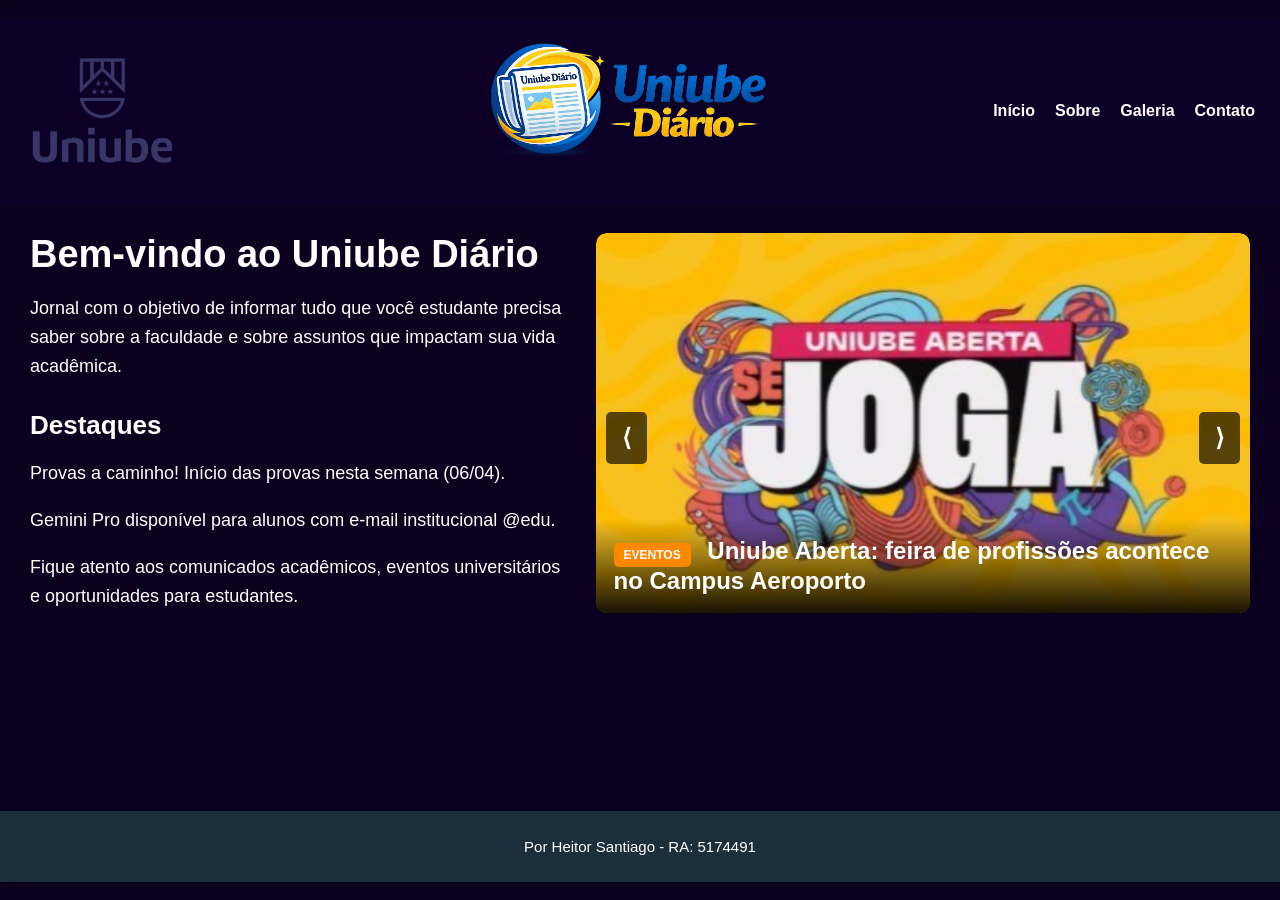
<file: index.html>
<!DOCTYPE html>

<html lang="pt-br">
<head>
    <meta charset="UTF-8">
    <meta name="viewport" content="width=device-width, initial-scale=1.0">
    <title>Uniube Diário</title>
    <link rel="stylesheet" href="css/style.css">
</head>

<body>

```
<!-- TOPO -->
<header>

<a href="https://uniube.br" target="_blank" class="logo-uniube">
    <img src="img/logo.png" alt="Logo Uniube">
</a>

<a href="index.html" class="logo-diario">
    <img src="img/logo-diario.png" alt="Uniube Diário">
</a>

<nav>
<ul>
<li><a href="index.html">Início</a></li>
<li><a href="sobre.html">Sobre</a></li>
<li><a href="galeria.html">Galeria</a></li>
<li><a href="contato.html">Contato</a></li>
</ul>
</nav>

</header>

<!-- CONTEÚDO PRINCIPAL -->
<main class="container">

    <!-- LADO ESQUERDO -->
    <section class="esquerda">
        <h1>Bem-vindo ao Uniube Diário</h1>
        <p>Jornal com o objetivo de informar tudo que você estudante precisa saber sobre a faculdade e sobre assuntos que impactam sua vida acadêmica.</p>

        <h2>Destaques</h2>
        <p> Provas a caminho! Início das provas nesta semana (06/04).</p>
        <p> Gemini Pro disponível para alunos com e-mail institucional @edu.</p>
        <p> Fique atento aos comunicados acadêmicos, eventos universitários e oportunidades para estudantes.</p>
    </section>

    <!-- LADO DIREITO -->
    <section class="direita">
        <div class="slider">

            <!-- NOTÍCIA 1 -->
           <div class="slide ativo">
    <a href="noticia1.html">
        <img src="img/noticia1.jpg" alt="Uniube Aberta - Feira de profissões">
        <p class="titulo">
            <span class="tag eventos">Eventos</span>
            Uniube Aberta: feira de profissões acontece no Campus Aeroporto
        </p>
        <p class="lide">
            Evento acontece no dia 23 de maio, a partir das 9h, com experiências, brindes e ativações para apresentar cursos e oportunidades da Uniube.
        </p>
    </a>
</div>

            <!-- NOTÍCIA 2 -->
            <div class="slide">
                <a href="noticia2.html">
                    <img src="img/noticia2.jpg" alt="Evento de tecnologia na Uniube">
                    <p class="titulo">
                        <span class="tag eventos">Eventos</span>
                        Evento de tecnologia na Uniube
                    </p>
                    <p class="lide">
                        Encontro reunirá empresas, professores e estudantes para apresentar tendências e novas tecnologias.
                    </p>
                </a>
            </div>

            <!-- NOTÍCIA 3 -->
            <div class="slide">
                <a href="noticia3.html">
                    <img src="img/noticia3.jpg" alt="Dicas para semana de provas">
                    <p class="titulo">
                        <span class="tag estudos">Estudos</span>
                        Dicas para semana de provas
                    </p>
                    <p class="lide">
                        Organização, revisão e descanso podem fazer diferença no seu desempenho durante a semana de avaliações.
                    </p>
                </a>
            </div>

            <!--NOTICIA 4-->
            <div class="slide">
    <a href="noticia4.html">
        <img src="img/noticia4.jpg" alt="Vestibular de Medicina da Uniube">
        <p class="titulo">
            <span class="tag oportunidades">Oportunidades</span>
            Vestibular de Medicina da Uniube agora tem prova unificada
        </p>
        <p class="lide">
            Com uma única inscrição, candidatos concorrem a vagas em Uberaba e Ituiutaba. A prova será no dia 30 de maio.
        </p>
    </a>
</div>

        <!--NOTICIA 5-->
        <div class="slide">
    <a href="noticia5.html">
        <img src="img/noticia5.jpg" alt="Uniube em Ituiutaba">
        <p class="titulo">
            <span class="tag campus">Campus</span>
            Uniube amplia presença em Minas com operação em Ituiutaba
        </p>
        <p class="lide">
            Instituição assume operação da FacMais e passa a oferecer novas vagas em cursos como Direito, Medicina e Medicina Veterinária.
        </p>
    </a>
</div>

        <!--NOTICIA 6-->
        <div class="slide">
    <a href="noticia6.html">
        <img src="img/noticia6.jpg" alt="Uniube patrocinadora do Uberlândia Esporte Clube">
        <p class="titulo">
            <span class="tag eventos">Eventos</span>
            Uniube é patrocinadora oficial do Uberlândia Esporte Clube
        </p>
        <p class="lide">
            Parceria reforça a conexão da universidade com o esporte, a cidade e grandes iniciativas regionais.
        </p>
    </a>
</div>

            <!-- BOTÕES -->
            <button class="prev" aria-label="Notícia anterior">⟨</button>
            <button class="next" aria-label="Próxima notícia">⟩</button>
        </div>
    </section>

</main>

<!-- RODAPÉ -->
<footer>
    <p>Por Heitor Santiago - RA: 5174491</p>
</footer>

<!--Script para os slide ( as noticias mudando no index)-->
<script>
    const slides = document.querySelectorAll(".slide");
    const slider = document.querySelector(".slider");
    const botaoProximo = document.querySelector(".next");
    const botaoAnterior = document.querySelector(".prev");

    let index = 0;
    let intervalo;

    function mostrarSlide(i) {
        slides.forEach(slide => slide.classList.remove("ativo"));
        slides[i].classList.add("ativo");
    }

    function proximo() {
        index = (index + 1) % slides.length;
        mostrarSlide(index);
        reiniciarSlider();
    }

    function anterior() {
        index = (index - 1 + slides.length) % slides.length;
        mostrarSlide(index);
        reiniciarSlider();
    }

    function iniciarSlider() {
        intervalo = setInterval(() => {
            index = (index + 1) % slides.length;
            mostrarSlide(index);
        }, 5000);
    }

    function pararSlider() {
        clearInterval(intervalo);
    }

    function reiniciarSlider() {
        pararSlider();
        iniciarSlider();
    }

    botaoProximo.addEventListener("click", proximo);
    botaoAnterior.addEventListener("click", anterior);

    slider.addEventListener("mouseenter", pararSlider);
    slider.addEventListener("mouseleave", iniciarSlider);

    mostrarSlide(index);
    iniciarSlider();
</script>
```

</body>
</html>
</file>
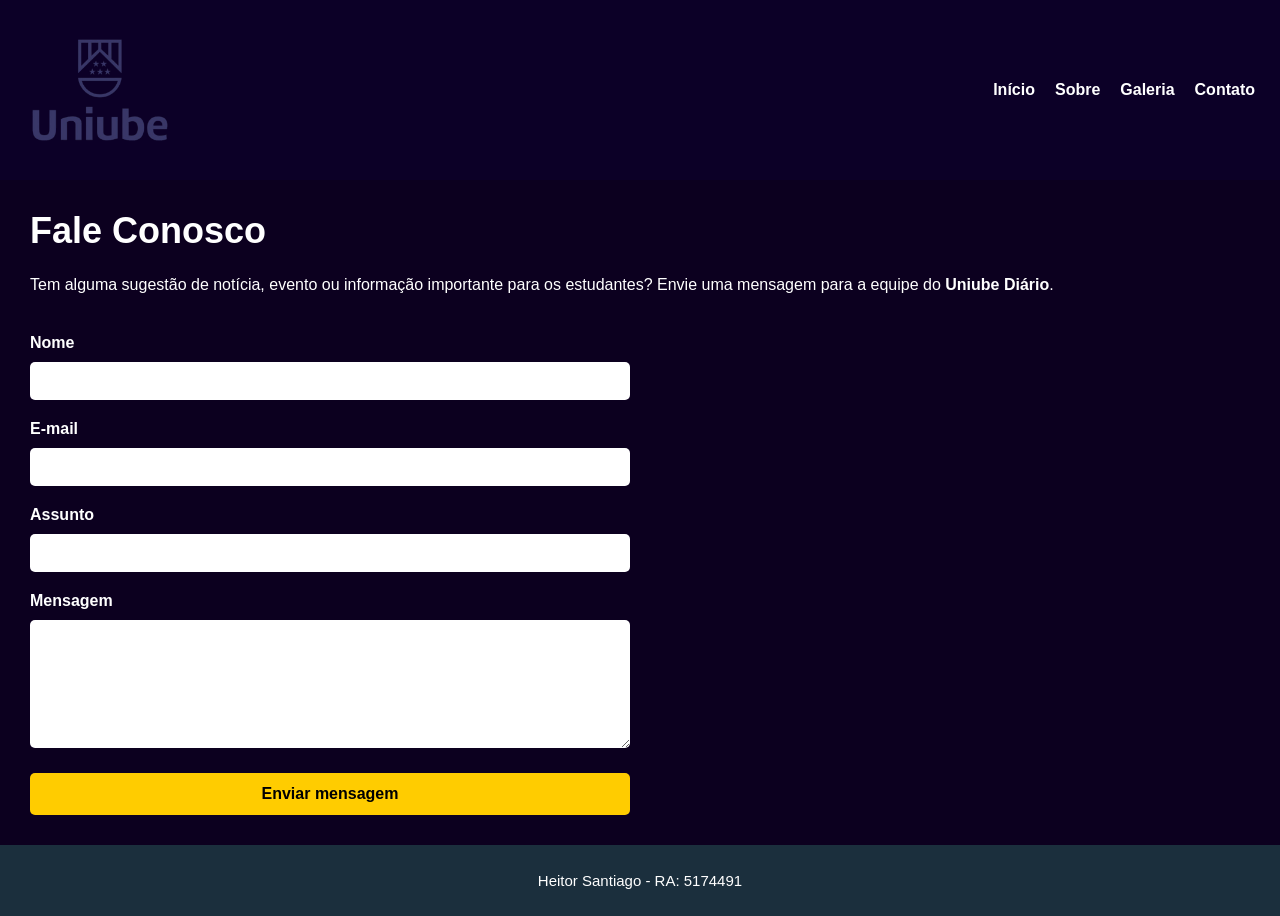
<file: contato.html>
<!DOCTYPE html>
<html lang="pt-br">
<head>
<meta charset="UTF-8">
<meta name="viewport" content="width=device-width, initial-scale=1.0">
<title>Contato - Uniube Diário</title>
<link rel="stylesheet" href="css/style.css">
</head>

<body>

<!-- TOPO -->
<header>
<a href="https://uniube.br" target="_blank">
<img src="img/logo.png" alt="Logo Uniube" width="150">
</a>

<nav>
<ul>
<li><a href="index.html">Início</a></li>
<li><a href="sobre.html">Sobre</a></li>
<li><a href="galeria.html">Galeria</a></li>
<li><a href="contato.html">Contato</a></li>
</ul>
</nav>
</header>

<!-- CONTEÚDO -->
<main>

<h1>Fale Conosco</h1>

<p>
Tem alguma sugestão de notícia, evento ou informação importante para os estudantes?
Envie uma mensagem para a equipe do <strong>Uniube Diário</strong>.
</p>

<div class="formulario">

<form>

<label for="nome">Nome</label>
<input type="text" id="nome" name="nome" required>

<label for="email">E-mail</label>
<input type="email" id="email" name="email" required>

<label for="assunto">Assunto</label>
<input type="text" id="assunto" name="assunto">

<label for="mensagem">Mensagem</label>
<textarea id="mensagem" name="mensagem" rows="6" required></textarea>

<button type="submit">Enviar mensagem</button>

</form>

</div>

</main>

<!-- RODAPÉ -->
<footer>
<p>Heitor Santiago - RA: 5174491</p>
</footer>

</body>
</html>
</file>
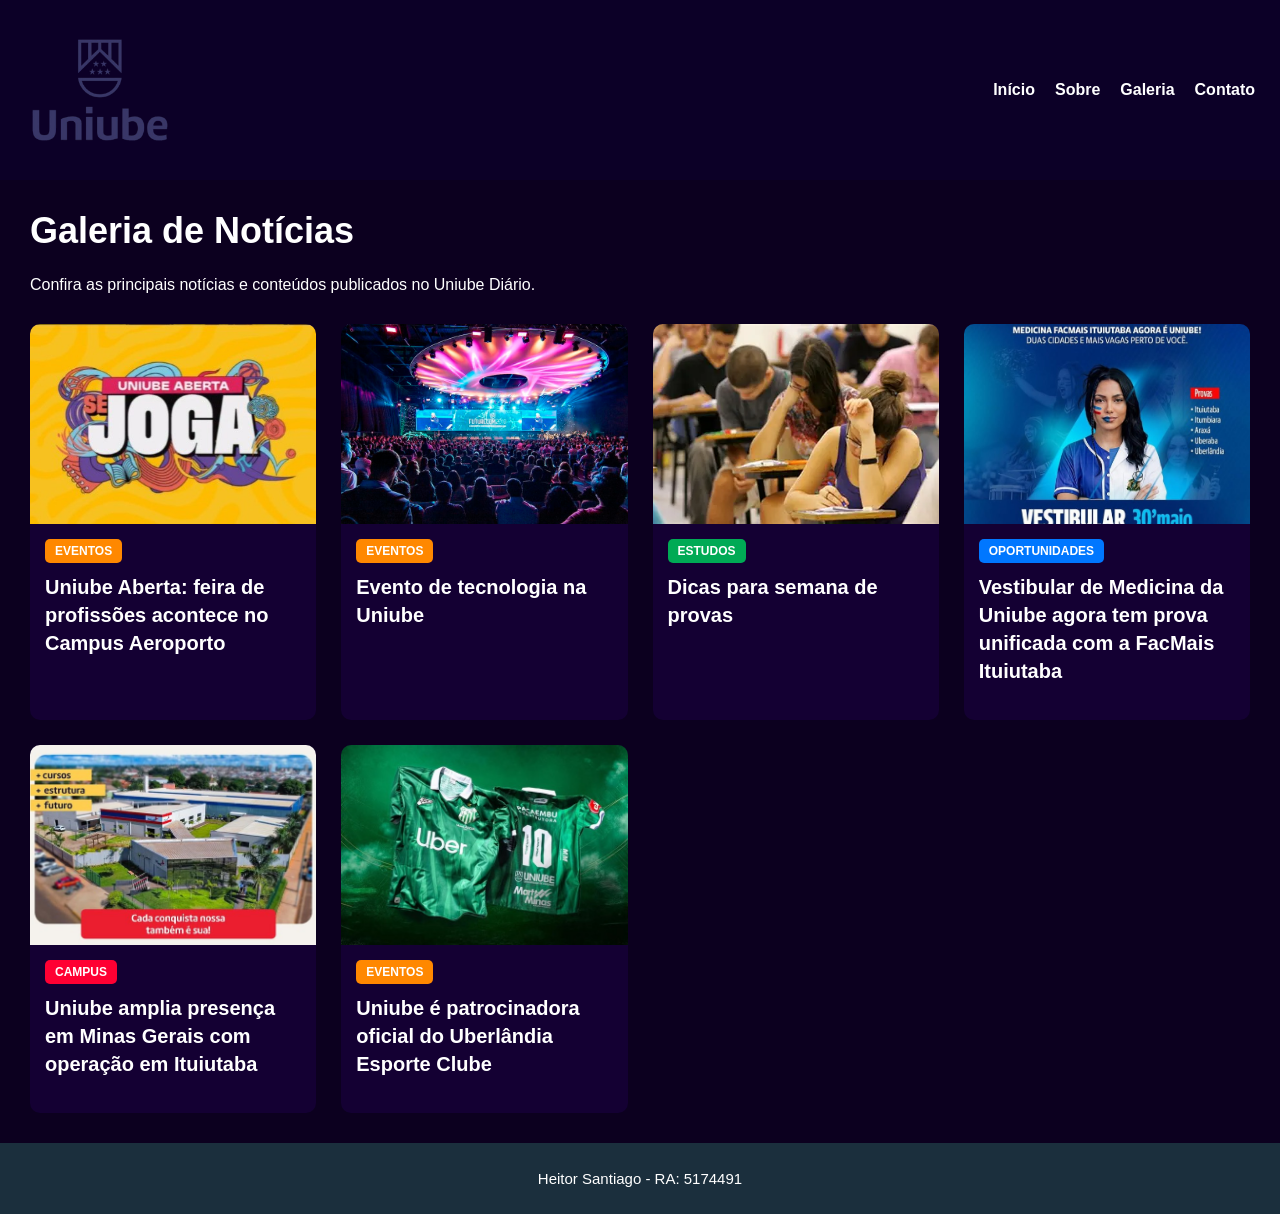
<file: galeria.html>
<!DOCTYPE html>
<html lang="pt-br">
<head>
    <meta charset="UTF-8">
    <meta name="viewport" content="width=device-width, initial-scale=1.0">
    <title>Galeria de Notícias - Uniube Diário</title>
    <link rel="stylesheet" href="css/style.css">
</head>

<body>

<!-- TOPO -->
<header>
    <a href="https://uniube.br" target="_blank">
        <img src="img/logo.png" alt="Logo Uniube" width="150">
    </a>

    <nav>
        <ul>
            <li><a href="index.html">Início</a></li>
            <li><a href="sobre.html">Sobre</a></li>
            <li><a href="galeria.html">Galeria</a></li>
            <li><a href="contato.html">Contato</a></li>
        </ul>
    </nav>
</header>

<!-- CONTEÚDO -->
<main>

<h1>Galeria de Notícias</h1>
<p>Confira as principais notícias e conteúdos publicados no Uniube Diário.</p>

<div class="galeria">

    <!-- NOTÍCIA 1 -->
    <a href="noticia1.html" class="card-noticia">
    <img src="img/noticia1.jpg" alt="Uniube Aberta - Feira de profissões">
    <div class="info">
        <span class="tag eventos">Eventos</span>
        <h3>Uniube Aberta: feira de profissões acontece no Campus Aeroporto</h3>
    </div>
</a>

    <!-- NOTÍCIA 2 -->
    <a href="noticia2.html" class="card-noticia">
        <img src="img/noticia2.jpg" alt="Evento de tecnologia na Uniube">
        <div class="info">
            <span class="tag eventos">Eventos</span>
            <h3>Evento de tecnologia na Uniube</h3>
        </div>
    </a>

    <!-- NOTÍCIA 3 -->
    <a href="noticia3.html" class="card-noticia">
        <img src="img/noticia3.jpg" alt="Dicas para semana de provas">
        <div class="info">
            <span class="tag estudos">Estudos</span>
            <h3>Dicas para semana de provas</h3>
        </div>
    </a>

    <!---NOTICIA 4-->
    <a href="noticia4.html" class="card-noticia">
    <img src="img/noticia4.jpg" alt="Vestibular de Medicina da Uniube">
    <div class="info">
        <span class="tag oportunidades">Oportunidades</span>
        <h3>Vestibular de Medicina da Uniube agora tem prova unificada com a FacMais Ituiutaba</h3>
    </div>
</a>

    <!--NOTICIA 5-->
    <a href="noticia5.html" class="card-noticia">
    <img src="img/noticia5.jpg" alt="Uniube em Ituiutaba">
    <div class="info">
        <span class="tag campus">Campus</span>
        <h3>Uniube amplia presença em Minas Gerais com operação em Ituiutaba</h3>
    </div>
</a>

    <!--NOTICIA 6-->
    <a href="noticia6.html" class="card-noticia">
    <img src="img/noticia6.jpg" alt="Uniube patrocinadora do Uberlândia Esporte Clube">
    <div class="info">
        <span class="tag eventos">Eventos</span>
        <h3>Uniube é patrocinadora oficial do Uberlândia Esporte Clube</h3>
    </div>
</a>


</div>

</main>

<!-- RODAPÉ -->
<footer>
    <p>Heitor Santiago - RA: 5174491</p>
</footer>

</body>
</html>
</file>
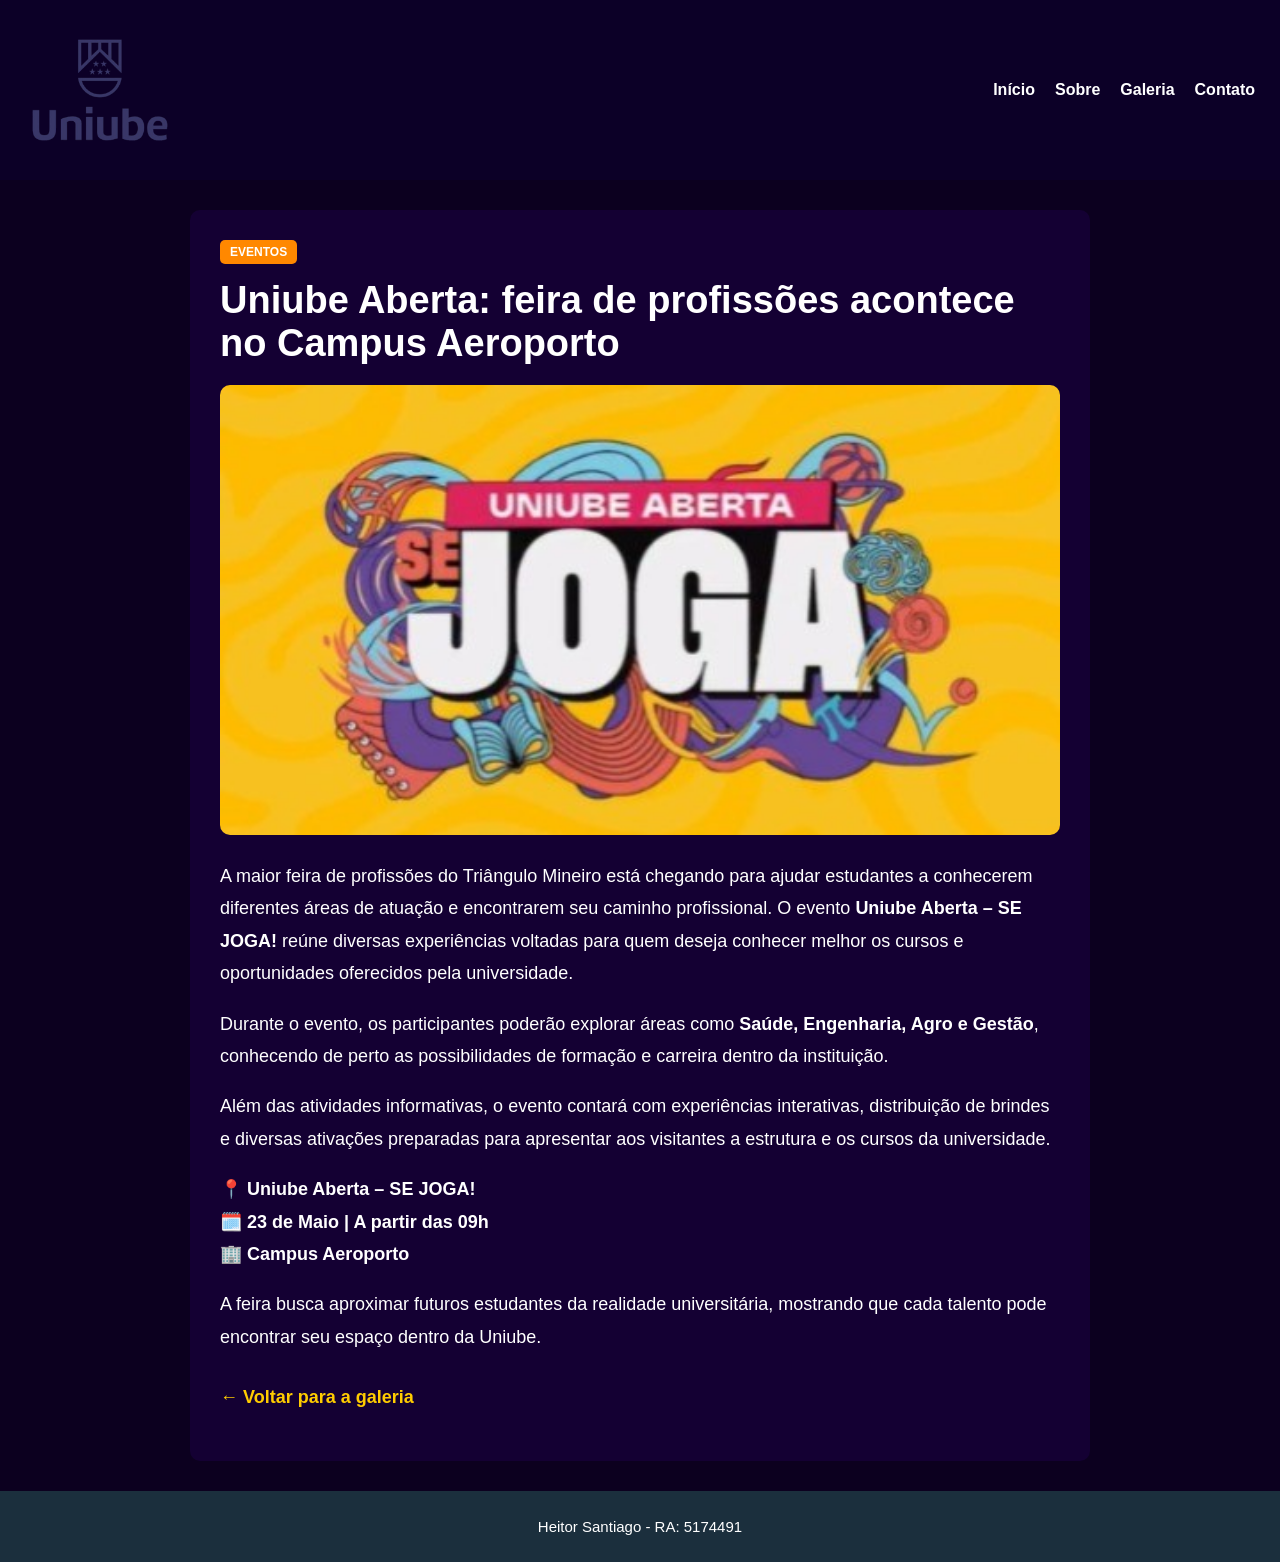
<file: noticia1.html>
<!DOCTYPE html>
<html lang="pt-br">
<head>
    <meta charset="UTF-8">
    <meta name="viewport" content="width=device-width, initial-scale=1.0">
    <title>Nova biblioteca é inaugurada - Uniube Diário</title>
    <link rel="stylesheet" href="css/style.css">
</head>
<body>

    <!-- TOPO -->
    <header>
        <a href="https://uniube.br" target="_blank">
            <img src="img/logo.png" alt="Logo Uniube" width="150">
        </a>

        <nav>
            <ul>
                <li><a href="index.html">Início</a></li>
                <li><a href="sobre.html">Sobre</a></li>
                <li><a href="galeria.html">Galeria</a></li>
                <li><a href="contato.html">Contato</a></li>
            </ul>
        </nav>
    </header>

    <!-- CONTEÚDO -->
    <main>
        <article class="pagina-noticia">
           <span class="tag eventos">Eventos</span>
<h1>Uniube Aberta: feira de profissões acontece no Campus Aeroporto</h1>

<img src="img/noticia1.jpg" alt="Uniube Aberta - Feira de profissões" class="imagem-noticia">

<p>
A maior feira de profissões do Triângulo Mineiro está chegando para ajudar
estudantes a conhecerem diferentes áreas de atuação e encontrarem seu caminho
profissional. O evento <strong>Uniube Aberta – SE JOGA!</strong> reúne diversas
experiências voltadas para quem deseja conhecer melhor os cursos e oportunidades
oferecidos pela universidade.
</p>

<p>
Durante o evento, os participantes poderão explorar áreas como <strong>Saúde,
Engenharia, Agro e Gestão</strong>, conhecendo de perto as possibilidades de
formação e carreira dentro da instituição.
</p>

<p>
Além das atividades informativas, o evento contará com experiências interativas,
distribuição de brindes e diversas ativações preparadas para apresentar aos
visitantes a estrutura e os cursos da universidade.
</p>

<p>
📍 <strong>Uniube Aberta – SE JOGA!</strong><br>
🗓️ <strong>23 de Maio | A partir das 09h</strong><br>
🏢 <strong>Campus Aeroporto</strong>
</p>

<p>
A feira busca aproximar futuros estudantes da realidade universitária,
mostrando que cada talento pode encontrar seu espaço dentro da Uniube.
</p>

<p><a href="galeria.html" class="voltar">← Voltar para a galeria</a></p> 

           
        </article>
    </main>

    <!-- RODAPÉ -->
    <footer>
        <p>Heitor Santiago - RA: 5174491</p>
    </footer>

</body>
</html>
</file>
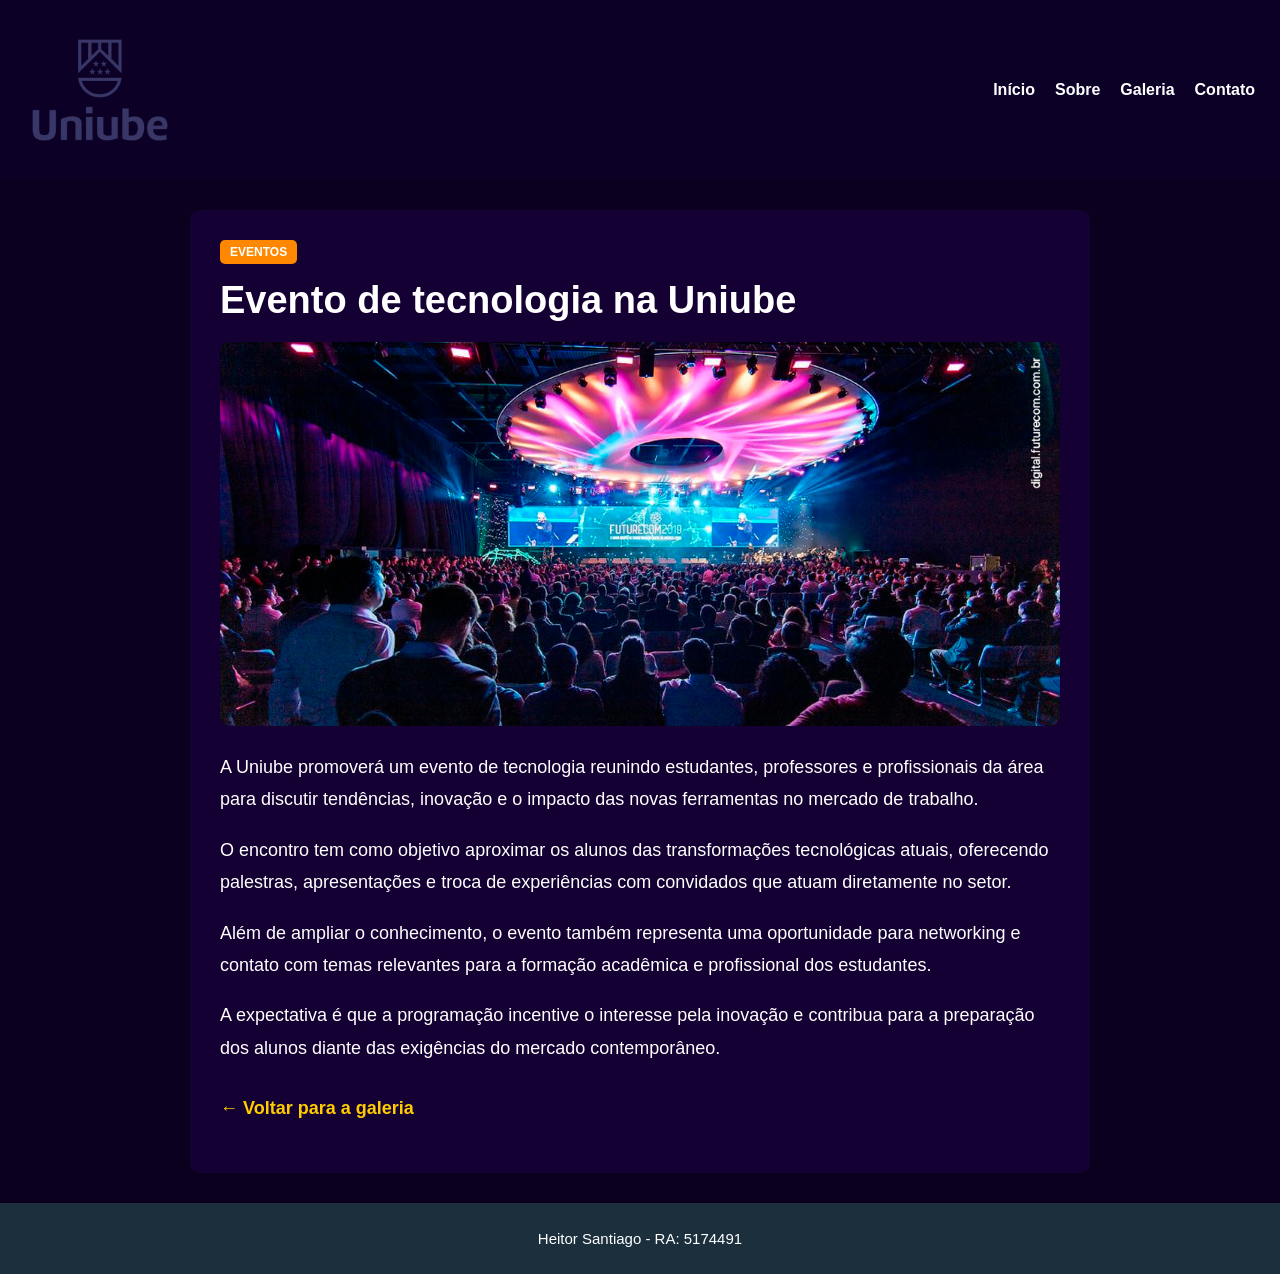
<file: noticia2.html>
<!DOCTYPE html>
<html lang="pt-br">
<head>
    <meta charset="UTF-8">
    <meta name="viewport" content="width=device-width, initial-scale=1.0">
    <title>Evento de tecnologia na Uniube - Uniube Diário</title>
    <link rel="stylesheet" href="css/style.css">
</head>
<body>

    <!-- TOPO -->
    <header>
        <a href="https://uniube.br" target="_blank">
            <img src="img/logo.png" alt="Logo Uniube" width="150">
        </a>

        <nav>
            <ul>
                <li><a href="index.html">Início</a></li>
                <li><a href="sobre.html">Sobre</a></li>
                <li><a href="galeria.html">Galeria</a></li>
                <li><a href="contato.html">Contato</a></li>
            </ul>
        </nav>
    </header>

    <!-- CONTEÚDO -->
    <main>
        <article class="pagina-noticia">
            <span class="tag eventos">Eventos</span>
            <h1>Evento de tecnologia na Uniube</h1>

            <img src="img/noticia2.jpg" alt="Evento de tecnologia na Uniube" class="imagem-noticia">

            <p>
                A Uniube promoverá um evento de tecnologia reunindo estudantes, professores e
                profissionais da área para discutir tendências, inovação e o impacto das novas
                ferramentas no mercado de trabalho.
            </p>

            <p>
                O encontro tem como objetivo aproximar os alunos das transformações tecnológicas
                atuais, oferecendo palestras, apresentações e troca de experiências com convidados
                que atuam diretamente no setor.
            </p>

            <p>
                Além de ampliar o conhecimento, o evento também representa uma oportunidade para
                networking e contato com temas relevantes para a formação acadêmica e profissional
                dos estudantes.
            </p>

            <p>
                A expectativa é que a programação incentive o interesse pela inovação e contribua
                para a preparação dos alunos diante das exigências do mercado contemporâneo.
            </p>

            <p><a href="galeria.html" class="voltar">← Voltar para a galeria</a></p>
        </article>
    </main>

    <!-- RODAPÉ -->
    <footer>
        <p>Heitor Santiago - RA: 5174491</p>
    </footer>

</body>
</html>
</file>
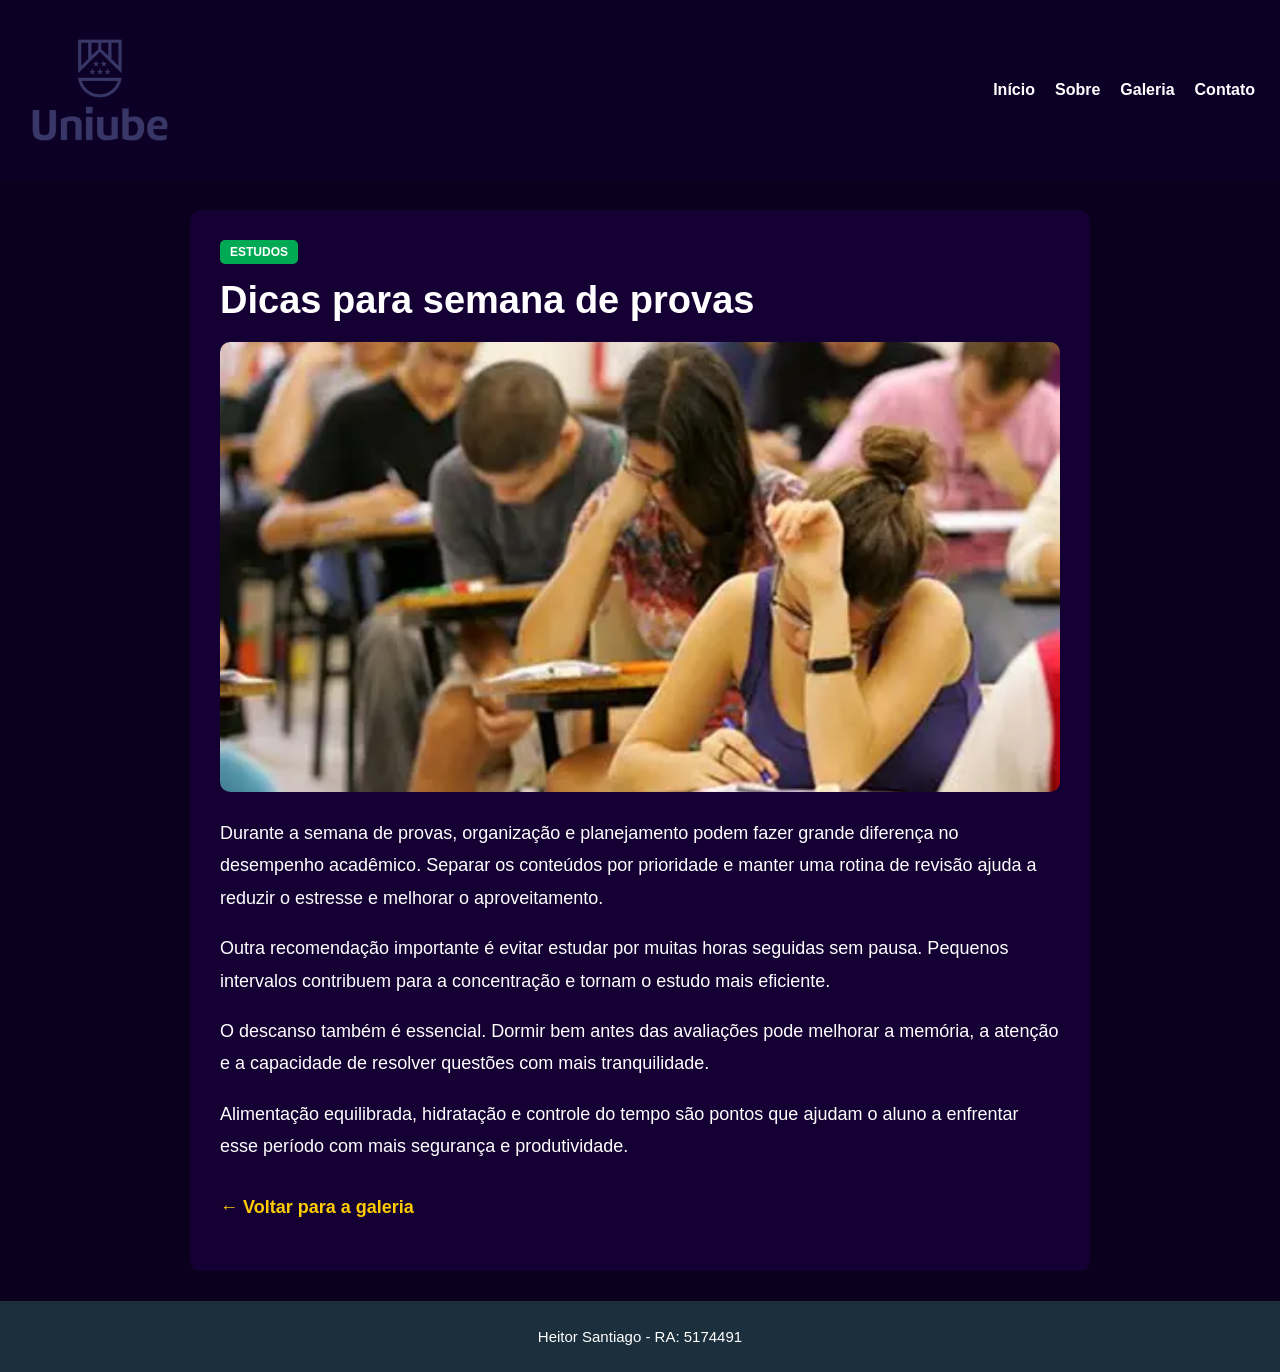
<file: noticia3.html>
<!DOCTYPE html>
<html lang="pt-br">
<head>
    <meta charset="UTF-8">
    <meta name="viewport" content="width=device-width, initial-scale=1.0">
    <title>Dicas para semana de provas - Uniube Diário</title>
    <link rel="stylesheet" href="css/style.css">
</head>
<body>

    <!-- TOPO -->
    <header>
        <a href="https://uniube.br" target="_blank">
            <img src="img/logo.png" alt="Logo Uniube" width="150">
        </a>

        <nav>
            <ul>
                <li><a href="index.html">Início</a></li>
                <li><a href="sobre.html">Sobre</a></li>
                <li><a href="galeria.html">Galeria</a></li>
                <li><a href="contato.html">Contato</a></li>
            </ul>
        </nav>
    </header>

    <!-- CONTEÚDO -->
    <main>
        <article class="pagina-noticia">
            <span class="tag estudos">Estudos</span>
            <h1>Dicas para semana de provas</h1>

            <img src="img/noticia3.jpg" alt="Dicas para semana de provas" class="imagem-noticia">

            <p>
                Durante a semana de provas, organização e planejamento podem fazer grande diferença
                no desempenho acadêmico. Separar os conteúdos por prioridade e manter uma rotina
                de revisão ajuda a reduzir o estresse e melhorar o aproveitamento.
            </p>

            <p>
                Outra recomendação importante é evitar estudar por muitas horas seguidas sem pausa.
                Pequenos intervalos contribuem para a concentração e tornam o estudo mais eficiente.
            </p>

            <p>
                O descanso também é essencial. Dormir bem antes das avaliações pode melhorar a memória,
                a atenção e a capacidade de resolver questões com mais tranquilidade.
            </p>

            <p>
                Alimentação equilibrada, hidratação e controle do tempo são pontos que ajudam o aluno
                a enfrentar esse período com mais segurança e produtividade.
            </p>

            <p><a href="galeria.html" class="voltar">← Voltar para a galeria</a></p>
        </article>
    </main>

    <!-- RODAPÉ -->
    <footer>
        <p>Heitor Santiago - RA: 5174491</p>
    </footer>

</body>
</html>
</file>
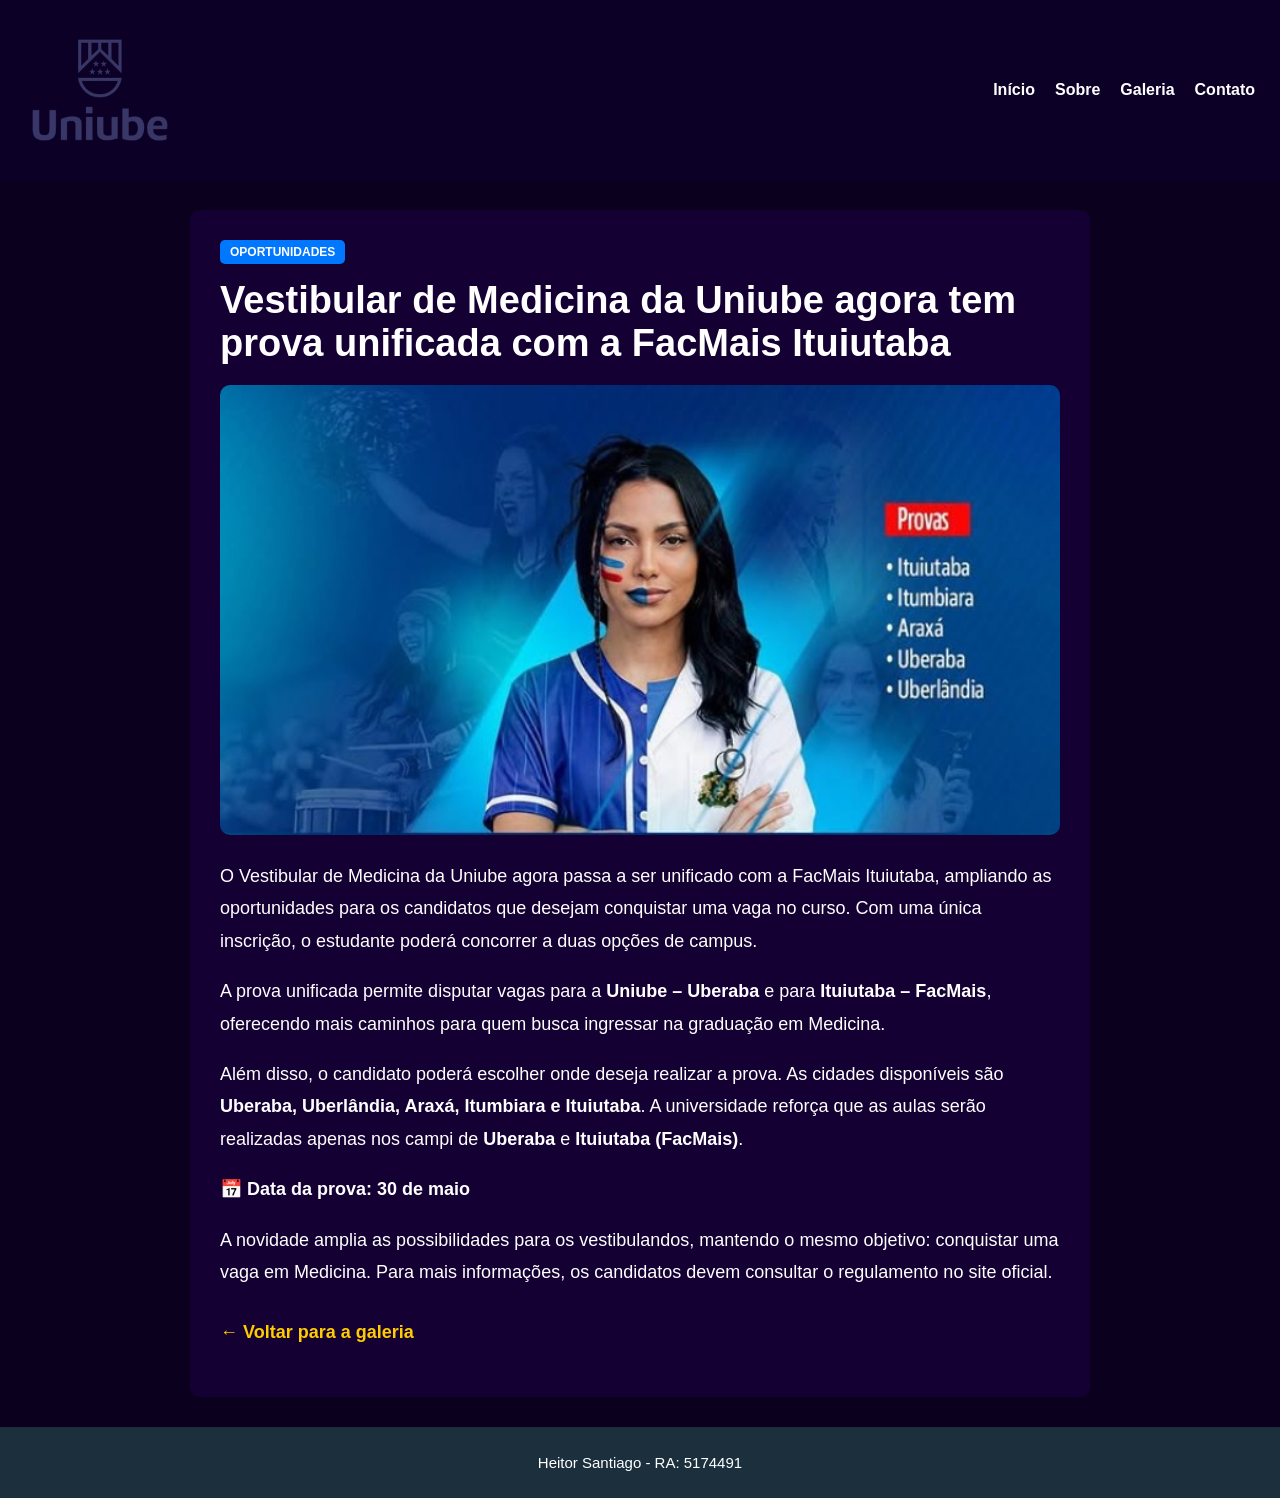
<file: noticia4.html>
<!DOCTYPE html>
<html lang="pt-br">
<head>
    <meta charset="UTF-8">
    <meta name="viewport" content="width=device-width, initial-scale=1.0">
    <title>Vestibular de Medicina da Uniube tem prova unificada - Uniube Diário</title>
    <link rel="stylesheet" href="css/style.css">
</head>
<body>

    <!-- TOPO -->
    <header>
        <a href="https://uniube.br" target="_blank">
            <img src="img/logo.png" alt="Logo Uniube" width="150">
        </a>

        <nav>
            <ul>
                <li><a href="index.html">Início</a></li>
                <li><a href="sobre.html">Sobre</a></li>
                <li><a href="galeria.html">Galeria</a></li>
                <li><a href="contato.html">Contato</a></li>
            </ul>
        </nav>
    </header>

    <!-- CONTEÚDO -->
    <main>
        <article class="pagina-noticia">
            <span class="tag oportunidades">Oportunidades</span>
            <h1>Vestibular de Medicina da Uniube agora tem prova unificada com a FacMais Ituiutaba</h1>

            <img src="img/noticia4.jpg" alt="Vestibular de Medicina da Uniube" class="imagem-noticia">

            <p>
                O Vestibular de Medicina da Uniube agora passa a ser unificado com a FacMais Ituiutaba,
                ampliando as oportunidades para os candidatos que desejam conquistar uma vaga no curso.
                Com uma única inscrição, o estudante poderá concorrer a duas opções de campus.
            </p>

            <p>
                A prova unificada permite disputar vagas para a <strong>Uniube – Uberaba</strong> e para
                <strong>Ituiutaba – FacMais</strong>, oferecendo mais caminhos para quem busca ingressar
                na graduação em Medicina.
            </p>

            <p>
                Além disso, o candidato poderá escolher onde deseja realizar a prova. As cidades
                disponíveis são <strong>Uberaba, Uberlândia, Araxá, Itumbiara e Ituiutaba</strong>.
                A universidade reforça que as aulas serão realizadas apenas nos campi de
                <strong>Uberaba</strong> e <strong>Ituiutaba (FacMais)</strong>.
            </p>

            <p>
                📅 <strong>Data da prova: 30 de maio</strong>
            </p>

            <p>
                A novidade amplia as possibilidades para os vestibulandos, mantendo o mesmo objetivo:
                conquistar uma vaga em Medicina. Para mais informações, os candidatos devem consultar
                o regulamento no site oficial.
            </p>

            <p><a href="galeria.html" class="voltar">← Voltar para a galeria</a></p>
        </article>
    </main>

    <!-- RODAPÉ -->
    <footer>
        <p>Heitor Santiago - RA: 5174491</p>
    </footer>

</body>
</html>
</file>
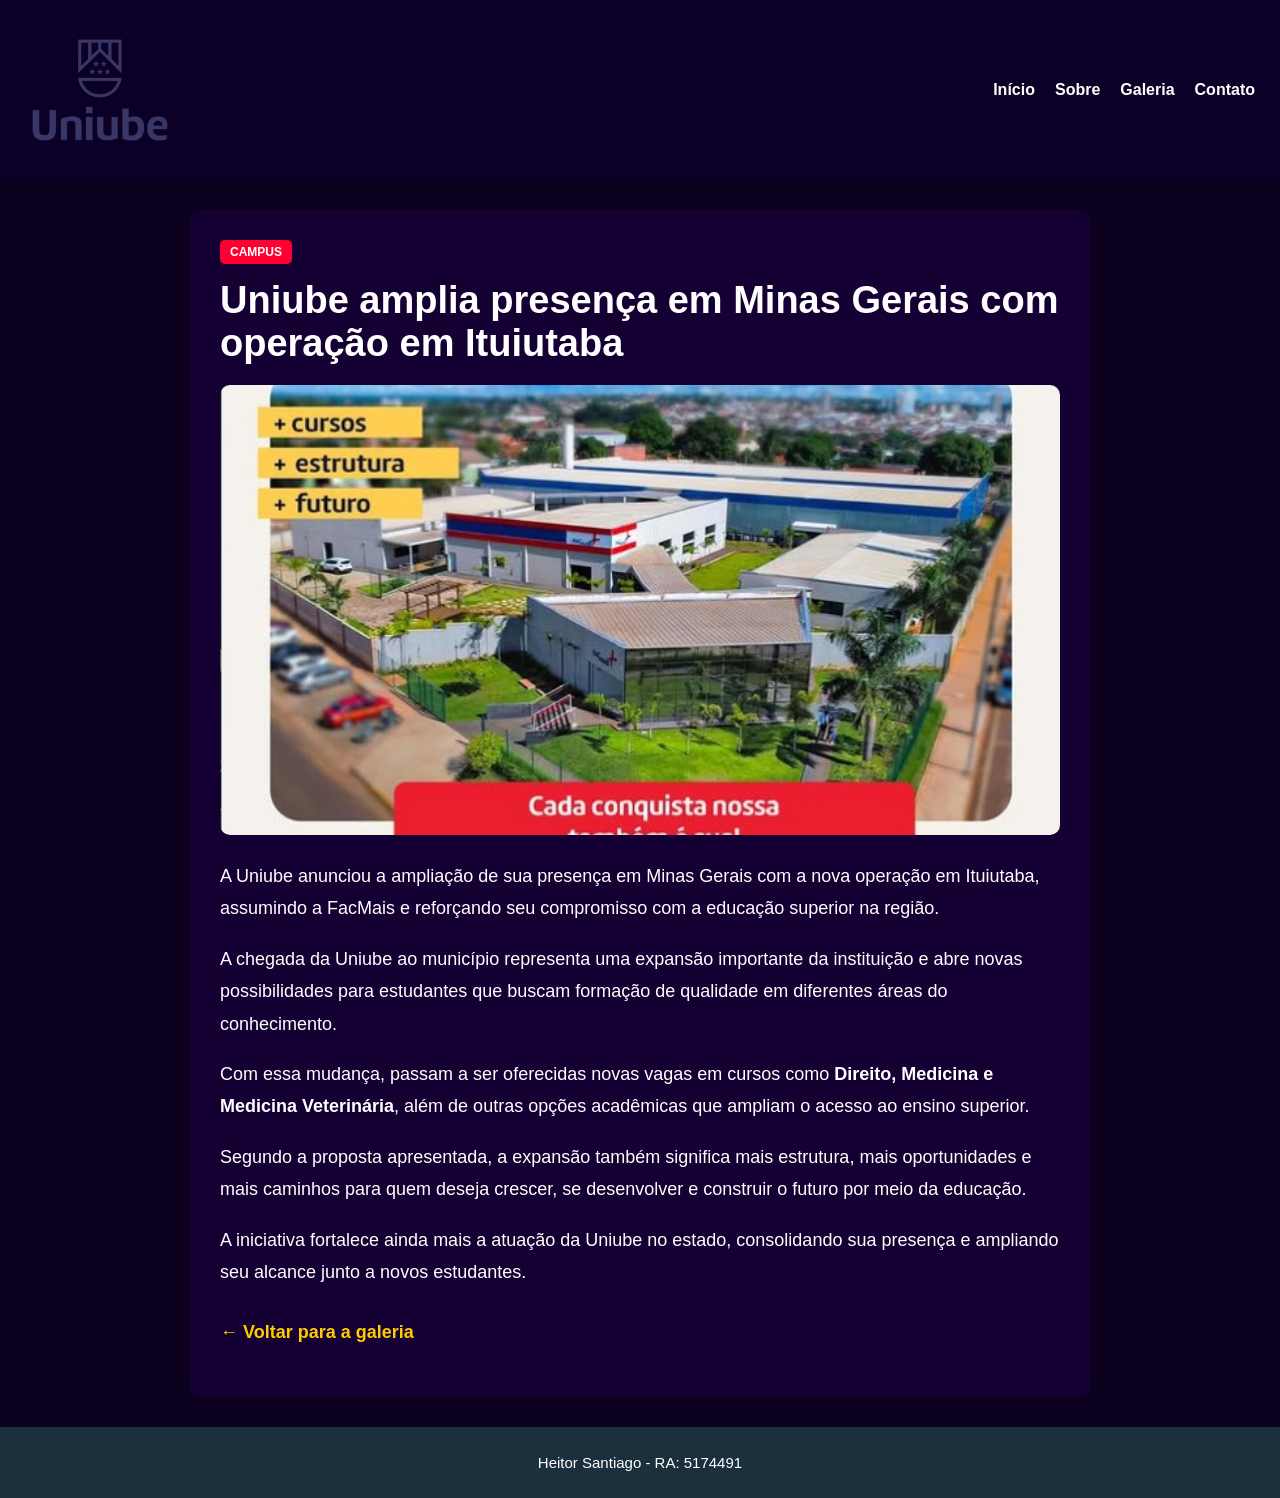
<file: noticia5.html>
<!DOCTYPE html>
<html lang="pt-br">
<head>
    <meta charset="UTF-8">
    <meta name="viewport" content="width=device-width, initial-scale=1.0">
    <title>Uniube amplia presença em Minas com operação em Ituiutaba - Uniube Diário</title>
    <link rel="stylesheet" href="css/style.css">
</head>
<body>

    <!-- TOPO -->
    <header>
        <a href="https://uniube.br" target="_blank">
            <img src="img/logo.png" alt="Logo Uniube" width="150">
        </a>

        <nav>
            <ul>
                <li><a href="index.html">Início</a></li>
                <li><a href="sobre.html">Sobre</a></li>
                <li><a href="galeria.html">Galeria</a></li>
                <li><a href="contato.html">Contato</a></li>
            </ul>
        </nav>
    </header>

    <!-- CONTEÚDO -->
    <main>
        <article class="pagina-noticia">
            <span class="tag campus">Campus</span>
            <h1>Uniube amplia presença em Minas Gerais com operação em Ituiutaba</h1>

            <img src="img/noticia5.jpg" alt="Uniube em Ituiutaba" class="imagem-noticia">

            <p>
                A Uniube anunciou a ampliação de sua presença em Minas Gerais com a nova operação
                em Ituiutaba, assumindo a FacMais e reforçando seu compromisso com a educação
                superior na região.
            </p>

            <p>
                A chegada da Uniube ao município representa uma expansão importante da instituição
                e abre novas possibilidades para estudantes que buscam formação de qualidade em
                diferentes áreas do conhecimento.
            </p>

            <p>
                Com essa mudança, passam a ser oferecidas novas vagas em cursos como
                <strong>Direito, Medicina e Medicina Veterinária</strong>, além de outras opções
                acadêmicas que ampliam o acesso ao ensino superior.
            </p>

            <p>
                Segundo a proposta apresentada, a expansão também significa mais estrutura,
                mais oportunidades e mais caminhos para quem deseja crescer, se desenvolver
                e construir o futuro por meio da educação.
            </p>

            <p>
                A iniciativa fortalece ainda mais a atuação da Uniube no estado, consolidando
                sua presença e ampliando seu alcance junto a novos estudantes.
            </p>

            <p><a href="galeria.html" class="voltar">← Voltar para a galeria</a></p>
        </article>
    </main>

    <!-- RODAPÉ -->
    <footer>
        <p>Heitor Santiago - RA: 5174491</p>
    </footer>

</body>
</html>
</file>
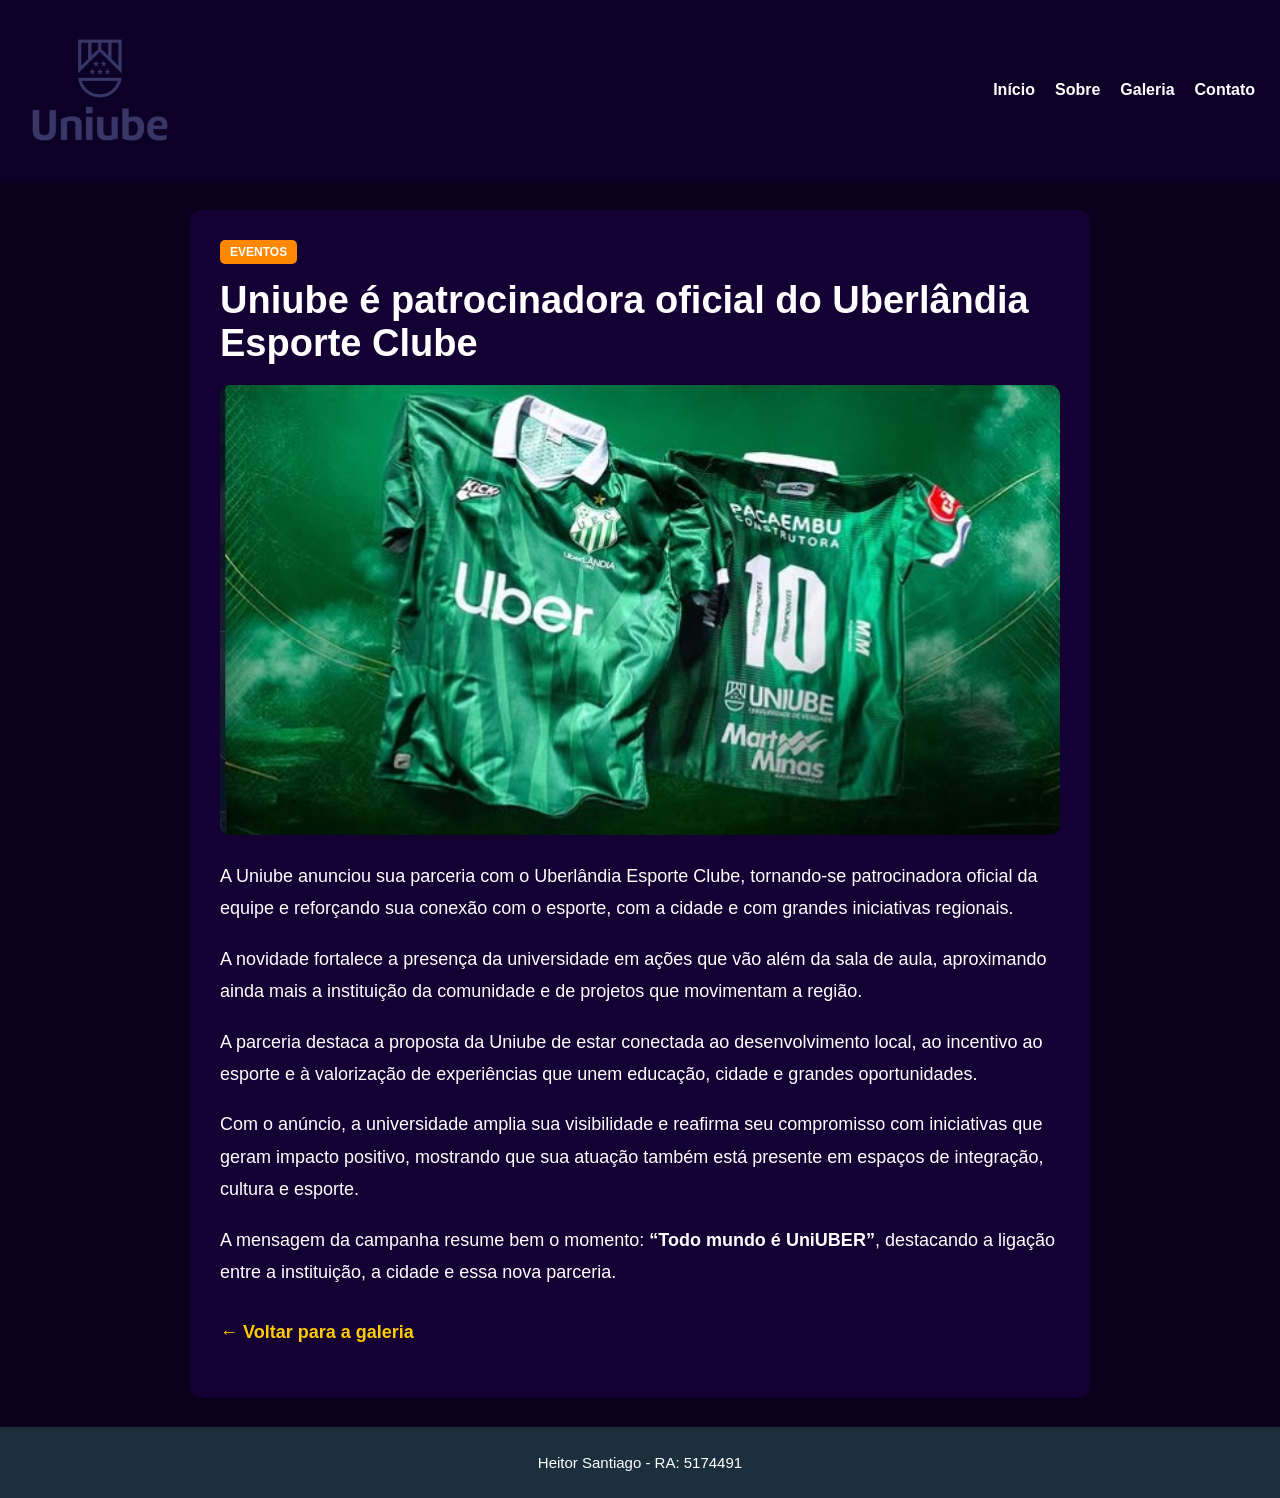
<file: noticia6.html>
<!DOCTYPE html>
<html lang="pt-br">
<head>
    <meta charset="UTF-8">
    <meta name="viewport" content="width=device-width, initial-scale=1.0">
    <title>Uniube é patrocinadora oficial do Uberlândia Esporte Clube - Uniube Diário</title>
    <link rel="stylesheet" href="css/style.css">
</head>
<body>

    <!-- TOPO -->
    <header>
        <a href="https://uniube.br" target="_blank">
            <img src="img/logo.png" alt="Logo Uniube" width="150">
        </a>

        <nav>
            <ul>
                <li><a href="index.html">Início</a></li>
                <li><a href="sobre.html">Sobre</a></li>
                <li><a href="galeria.html">Galeria</a></li>
                <li><a href="contato.html">Contato</a></li>
            </ul>
        </nav>
    </header>

    <!-- CONTEÚDO -->
    <main>
        <article class="pagina-noticia">
            <span class="tag eventos">Eventos</span>
            <h1>Uniube é patrocinadora oficial do Uberlândia Esporte Clube</h1>

            <img src="img/noticia6.jpg" alt="Uniube patrocinadora do Uberlândia Esporte Clube" class="imagem-noticia">

            <p>
                A Uniube anunciou sua parceria com o Uberlândia Esporte Clube, tornando-se
                patrocinadora oficial da equipe e reforçando sua conexão com o esporte,
                com a cidade e com grandes iniciativas regionais.
            </p>

            <p>
                A novidade fortalece a presença da universidade em ações que vão além da sala
                de aula, aproximando ainda mais a instituição da comunidade e de projetos que
                movimentam a região.
            </p>

            <p>
                A parceria destaca a proposta da Uniube de estar conectada ao desenvolvimento
                local, ao incentivo ao esporte e à valorização de experiências que unem educação,
                cidade e grandes oportunidades.
            </p>

            <p>
                Com o anúncio, a universidade amplia sua visibilidade e reafirma seu compromisso
                com iniciativas que geram impacto positivo, mostrando que sua atuação também
                está presente em espaços de integração, cultura e esporte.
            </p>

            <p>
                A mensagem da campanha resume bem o momento: <strong>“Todo mundo é UniUBER”</strong>,
                destacando a ligação entre a instituição, a cidade e essa nova parceria.
            </p>

            <p><a href="galeria.html" class="voltar">← Voltar para a galeria</a></p>
        </article>
    </main>

    <!-- RODAPÉ -->
    <footer>
        <p>Heitor Santiago - RA: 5174491</p>
    </footer>

</body>
</html>
</file>
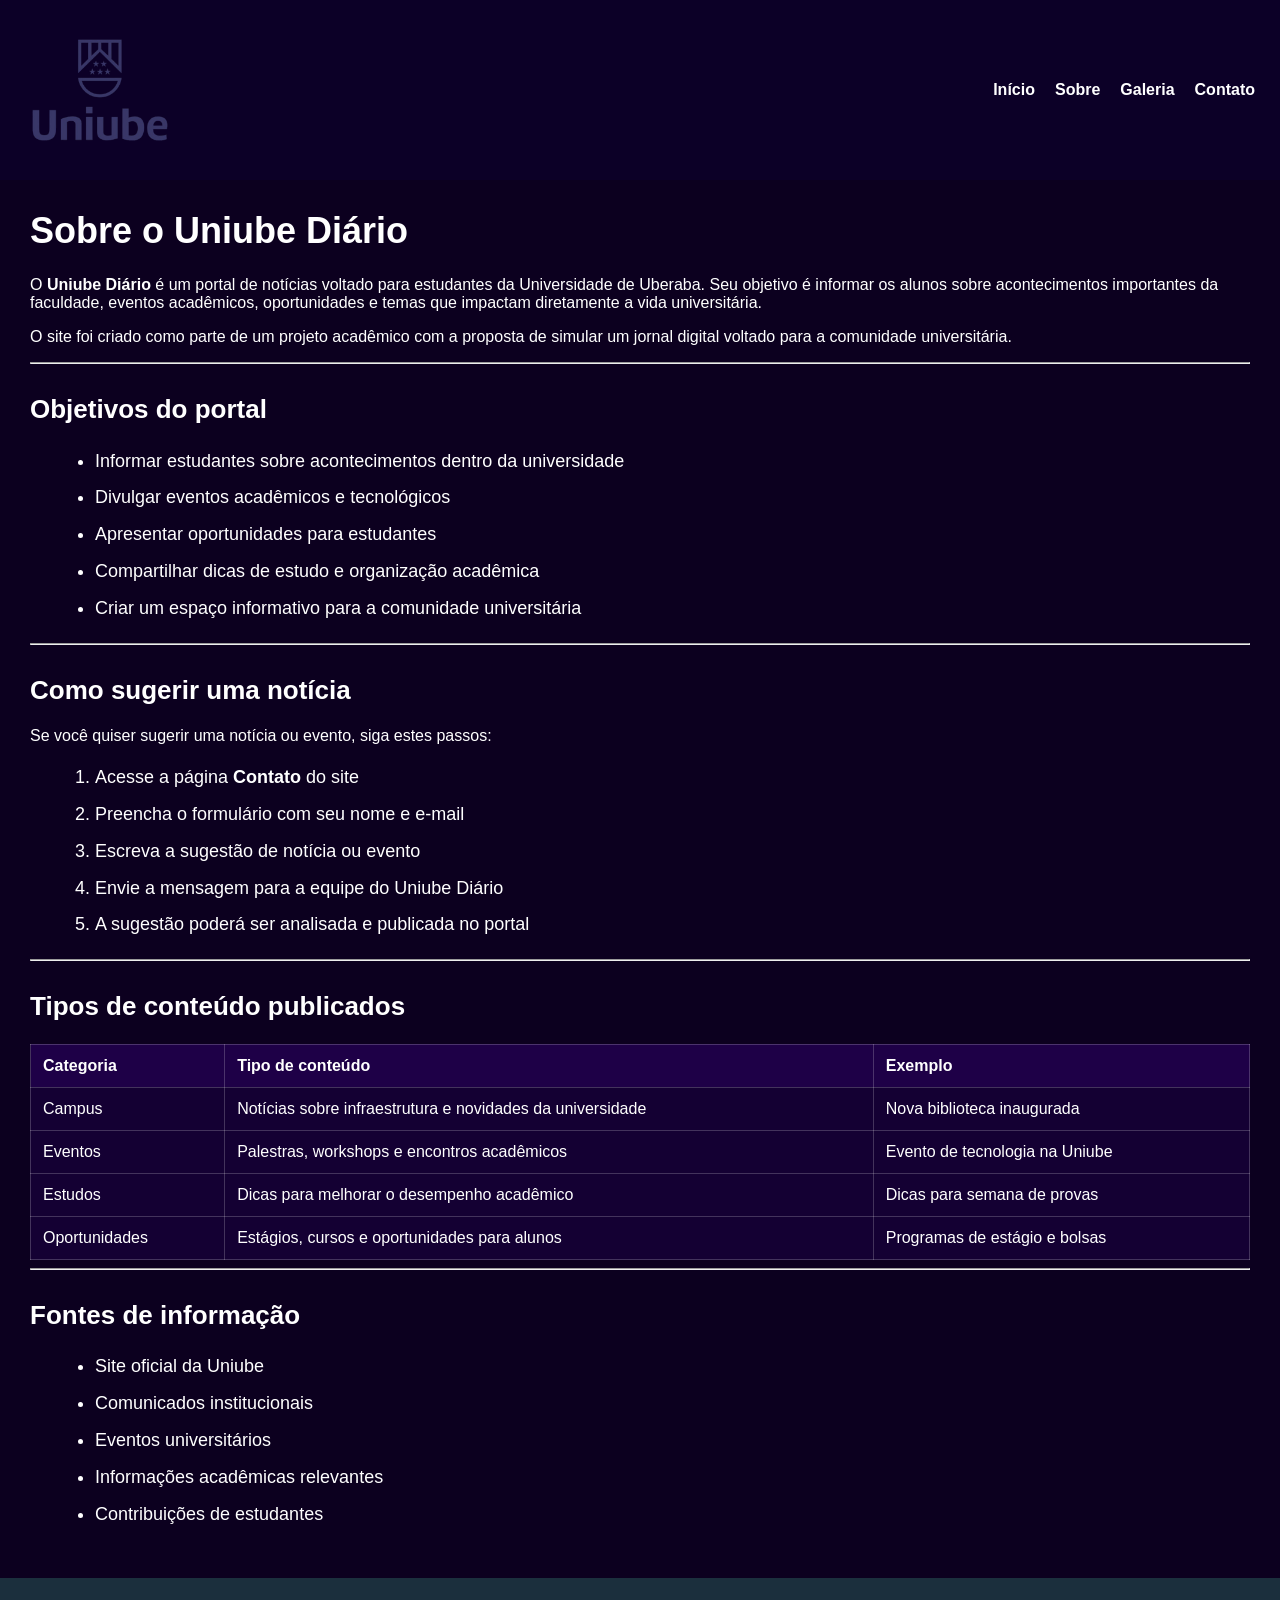
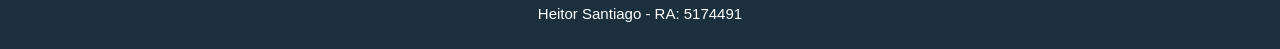
<file: sobre.html>
<!DOCTYPE html>
<html lang="pt-br">
<head>
<meta charset="UTF-8">
<meta name="viewport" content="width=device-width, initial-scale=1.0">
<title>Sobre - Uniube Diário</title>
<link rel="stylesheet" href="css/style.css">
</head>

<body>

<!-- TOPO -->
<header>
<a href="https://uniube.br" target="_blank">
<img src="img/logo.png" alt="Logo Uniube" width="150">
</a>

<nav>
<ul>
<li><a href="index.html">Início</a></li>
<li><a href="sobre.html">Sobre</a></li>
<li><a href="galeria.html">Galeria</a></li>
<li><a href="contato.html">Contato</a></li>
</ul>
</nav>
</header>

<!-- CONTEÚDO -->
<main>

<h1>Sobre o Uniube Diário</h1>

<p>
O <strong>Uniube Diário</strong> é um portal de notícias voltado para estudantes da Universidade de Uberaba.
Seu objetivo é informar os alunos sobre acontecimentos importantes da faculdade, eventos acadêmicos,
oportunidades e temas que impactam diretamente a vida universitária.
</p>

<p>
O site foi criado como parte de um projeto acadêmico com a proposta de simular um jornal digital
voltado para a comunidade universitária.
</p>

<hr>

<h2>Objetivos do portal</h2>

<ul>
<li>Informar estudantes sobre acontecimentos dentro da universidade</li>
<li>Divulgar eventos acadêmicos e tecnológicos</li>
<li>Apresentar oportunidades para estudantes</li>
<li>Compartilhar dicas de estudo e organização acadêmica</li>
<li>Criar um espaço informativo para a comunidade universitária</li>
</ul>

<hr>

<h2>Como sugerir uma notícia</h2>

<p>Se você quiser sugerir uma notícia ou evento, siga estes passos:</p>

<ol>
<li>Acesse a página <strong>Contato</strong> do site</li>
<li>Preencha o formulário com seu nome e e-mail</li>
<li>Escreva a sugestão de notícia ou evento</li>
<li>Envie a mensagem para a equipe do Uniube Diário</li>
<li>A sugestão poderá ser analisada e publicada no portal</li>
</ol>

<hr>

<h2>Tipos de conteúdo publicados</h2>

<table border="1" cellpadding="10" cellspacing="0">
<tr>
<th>Categoria</th>
<th>Tipo de conteúdo</th>
<th>Exemplo</th>
</tr>

<tr>
<td>Campus</td>
<td>Notícias sobre infraestrutura e novidades da universidade</td>
<td>Nova biblioteca inaugurada</td>
</tr>

<tr>
<td>Eventos</td>
<td>Palestras, workshops e encontros acadêmicos</td>
<td>Evento de tecnologia na Uniube</td>
</tr>

<tr>
<td>Estudos</td>
<td>Dicas para melhorar o desempenho acadêmico</td>
<td>Dicas para semana de provas</td>
</tr>

<tr>
<td>Oportunidades</td>
<td>Estágios, cursos e oportunidades para alunos</td>
<td>Programas de estágio e bolsas</td>
</tr>

</table>

<hr>

<h2>Fontes de informação</h2>

<ul>
<li>Site oficial da Uniube</li>
<li>Comunicados institucionais</li>
<li>Eventos universitários</li>
<li>Informações acadêmicas relevantes</li>
<li>Contribuições de estudantes</li>
</ul>

</main>

<!-- RODAPÉ -->
<footer>
<p>Heitor Santiago - RA: 5174491</p>
</footer>

</body>
</html>
</file>
<file: css/style.css>
html,
body {
    height: 100%;
}

body {
    margin: 0;
    font-family: Arial, sans-serif;
    display: flex;
    flex-direction: column;
    background-color: #0c001f;
}

/* TOPO */
header {
background-color: #0c0027;
color: white;
padding: 15px 25px;
display: flex;
align-items: center;
justify-content: space-between;
position: relative;
}

header img {
    display: block;
}

/* MENU */
nav ul {
    list-style: none;
    display: flex;
    gap: 20px;
    margin: 0;
    padding: 0;
}

nav a {
    color: white;
    text-decoration: none;
    font-weight: bold;
    transition: 0.3s;
}

nav a:hover {
    color: #ffcc00;
}

/* CONTEÚDO PRINCIPAL */
main {
    padding: 30px;
    color: white;
    background-color: #0c001f;
    flex: 1;
    box-sizing: border-box;
}

/* HOME DIVIDIDA EM DUAS COLUNAS */
.container {
    display: flex;
    gap: 30px;
    align-items: flex-start;
}

/* COLUNA ESQUERDA */
.esquerda {
    width: 45%;
}

.esquerda h1 {
    font-size: 38px;
    margin-top: 0;
    margin-bottom: 15px;
}

.esquerda h2 {
    margin-top: 30px;
    margin-bottom: 15px;
    font-size: 26px;
}

.esquerda p {
    font-size: 18px;
    line-height: 1.6;
    margin-bottom: 15px;
}

/* COLUNA DIREITA */
.direita {
    width: 55%;
}

/* SLIDER */
.slider {
    position: relative;
    width: 100%;
    height: 380px;
    overflow: hidden;
    border-radius: 10px;
}

/* CADA SLIDE */
.slide {
    position: absolute;
    top: 0;
    left: 0;
    width: 100%;
    height: 100%;
    opacity: 0;
    visibility: hidden;
    overflow: hidden;
    border-radius: 10px;
    transition: opacity 0.8s ease-in-out, visibility 0.8s ease-in-out;
}

.slide.ativo {
    opacity: 1;
    visibility: visible;
    z-index: 1;
}

/* LINK DA NOTÍCIA */
.slide a {
    display: block;
    text-decoration: none;
    color: white;
    position: relative;
    width: 100%;
    height: 100%;
}

/* IMAGEM DA NOTÍCIA */
.slide img {
    width: 100%;
    height: 380px;
    object-fit: cover;
    display: block;
    border-radius: 10px;
    transition: transform 0.4s;
}

.slide:hover img {
    transform: scale(1.05);
}

/* TÍTULO SOBRE A IMAGEM */
.titulo {
    position: absolute;
    bottom: 0;
    left: 0;
    width: 100%;
    padding: 18px;
    margin: 0;
    box-sizing: border-box;
    background: linear-gradient(transparent, rgba(0, 0, 0, 0.9));
    color: white;
    font-size: 24px;
    font-weight: bold;
    transition: opacity 0.3s;
}

/* LIDE */
.lide {
    position: absolute;
    bottom: 0;
    left: 0;
    width: 100%;
    padding: 20px;
    margin: 0;
    box-sizing: border-box;
    background: rgba(0, 0, 0, 0.88);
    color: white;
    font-size: 18px;
    line-height: 1.5;
    opacity: 0;
    transition: opacity 0.3s;
}

/* QUANDO PASSAR O MOUSE */
.slide:hover .titulo {
    opacity: 0;
}

.slide:hover .lide {
    opacity: 1;
}

/* TAGS DAS CATEGORIAS */
.tag {
    display: inline-block;
    padding: 5px 10px;
    font-size: 12px;
    font-weight: bold;
    border-radius: 5px;
    margin-right: 10px;
    text-transform: uppercase;
}

/* CORES DAS CATEGORIAS */
.campus {
    background-color: #ff0033;
}

.estudos {
    background-color: #00aa55;
}

.eventos {
    background-color: #ff8800;
}

.oportunidades {
    background-color: #0077ff;
}

/* BOTÕES DO SLIDER */
.prev,
.next {
    position: absolute;
    top: 50%;
    transform: translateY(-50%);
    background: rgba(0, 0, 0, 0.65);
    color: white;
    border: none;
    font-size: 24px;
    padding: 12px 16px;
    cursor: pointer;
    z-index: 10;
    transition: 0.3s;
}

.prev:hover,
.next:hover {
    background: rgba(0, 0, 0, 0.9);
}

.prev {
    left: 10px;
}

.next {
    right: 10px;
}

/* RODAPÉ */
footer {
    background-color: #1b2f3d;
    color: white;
    text-align: center;
    padding: 12px;
    font-size: 15px;
}

/* RESPONSIVIDADE */
@media (max-width: 900px) {
    .container {
        flex-direction: column;
    }

    .esquerda,
    .direita {
        width: 100%;
    }

    .slider {
        height: 300px;
    }

    .slide img {
        height: 300px;
    }

    .titulo {
        font-size: 20px;
    }

    .lide {
        font-size: 16px;
    }
}

@media (max-width: 600px) {
    header {
        flex-direction: column;
        gap: 15px;
        text-align: center;
    }

    nav ul {
        flex-wrap: wrap;
        justify-content: center;
    }

    main {
        padding: 20px;
    }

    .esquerda h1 {
        font-size: 30px;
    }

    .esquerda h2 {
        font-size: 22px;
    }

    .esquerda p {
        font-size: 16px;
    }

    .slider {
        height: 230px;
    }

    .slide img {
        height: 230px;
    }

    .titulo {
        font-size: 18px;
        padding: 14px;
    }

    .lide {
        font-size: 15px;
        padding: 16px;
    }

    .prev,
    .next {
        font-size: 20px;
        padding: 10px 14px;
    }
}





/* GALERIA DE NOTÍCIAS */

.galeria {
display: grid;
grid-template-columns: repeat(auto-fit, minmax(280px, 1fr));
gap: 25px;
margin-top: 30px;
}

.card-noticia {
background-color: #140033;
border-radius: 10px;
overflow: hidden;
text-decoration: none;
color: white;
transition: transform 0.3s, box-shadow 0.3s;
display: block;
}

.card-noticia:hover {
transform: translateY(-5px);
box-shadow: 0 10px 25px rgba(0,0,0,0.4);
}

.card-noticia img {
width: 100%;
height: 200px;
object-fit: cover;
display: block;
}

.card-noticia .info {
padding: 15px;
}

.card-noticia h3 {
margin-top: 10px;
font-size: 20px;
line-height: 1.4;
}




/* PÁGINA SOBRE */

main h1 {
margin-top: 0;
font-size: 36px;
}

main h2 {
margin-top: 30px;
font-size: 26px;
}

main ul,
main ol {
font-size: 18px;
line-height: 1.6;
margin-left: 25px;
margin-bottom: 20px;
}

main li {
margin-bottom: 8px;
}

/* TABELA */

table {
width: 100%;
margin-top: 20px;
border-collapse: collapse;
background-color: #140033;
color: white;
}

table th {
background-color: #1e0047;
}

table th,
table td {
padding: 12px;
border: 1px solid rgba(255,255,255,0.2);
text-align: left;
}

table tr:hover {
background-color: rgba(255,255,255,0.05);
}


/* FORMULÁRIO DE CONTATO */

.formulario {
max-width: 600px;
margin-top: 30px;
}

form {
display: flex;
flex-direction: column;
gap: 10px;
}

label {
font-weight: bold;
margin-top: 10px;
}

input,
textarea {
padding: 10px;
border-radius: 5px;
border: none;
font-size: 16px;
font-family: Arial, sans-serif;
}

textarea {
resize: vertical;
}

button {
margin-top: 15px;
padding: 12px;
background-color: #ffcc00;
border: none;
border-radius: 5px;
font-size: 16px;
font-weight: bold;
cursor: pointer;
transition: 0.3s;
}

button:hover {
background-color: #e6b800;
}






/* PÁGINAS DE NOTÍCIA */

.pagina-noticia {
    max-width: 900px;
    margin: 0 auto;
    background-color: #140033;
    padding: 30px;
    border-radius: 10px;
    box-sizing: border-box;
}

.pagina-noticia h1 {
    font-size: 38px;
    margin-top: 15px;
    margin-bottom: 20px;
}

.imagem-noticia {
    width: 100%;
    max-height: 450px;
    object-fit: cover;
    border-radius: 10px;
    margin-bottom: 25px;
    display: block;
}

.pagina-noticia p {
    font-size: 18px;
    line-height: 1.8;
    margin-bottom: 18px;
}

.voltar {
    display: inline-block;
    margin-top: 10px;
    color: #ffcc00;
    text-decoration: none;
    font-weight: bold;
    transition: 0.3s;
}

.voltar:hover {
    color: #ffffff;
}

@media (max-width: 600px) {
    .pagina-noticia {
        padding: 20px;
    }

    .pagina-noticia h1 {
        font-size: 28px;
    }

    .pagina-noticia p {
        font-size: 16px;
    }

    .imagem-noticia {
        max-height: 250px;
    }
}


/* LOGO UNIUBE (ESQUERDA) */

.logo-uniube img {
height: 155px;
}

/* LOGO DIÁRIO (CENTRO) */

.logo-diario {
position: absolute;
left: 50%;
transform: translateX(-50%);
}

.logo-diario img {
height: 270px;
}
</file>
